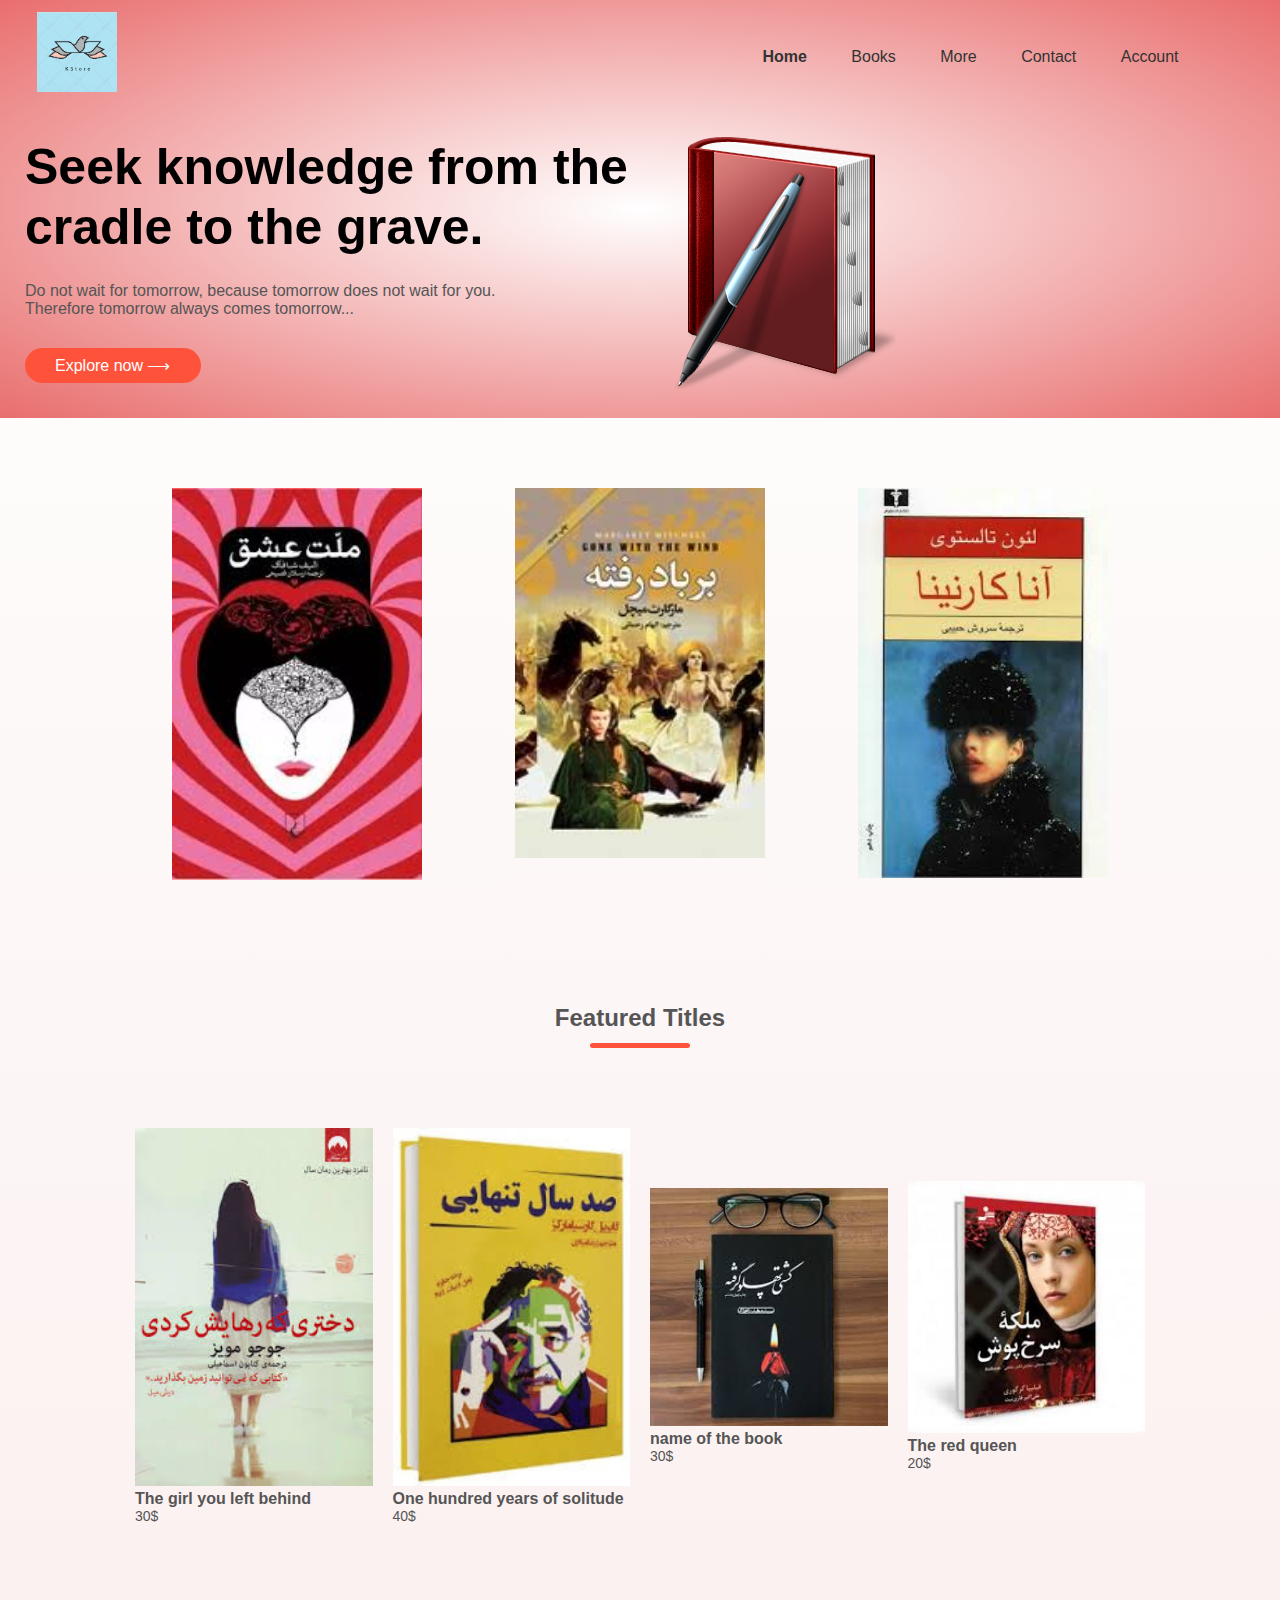
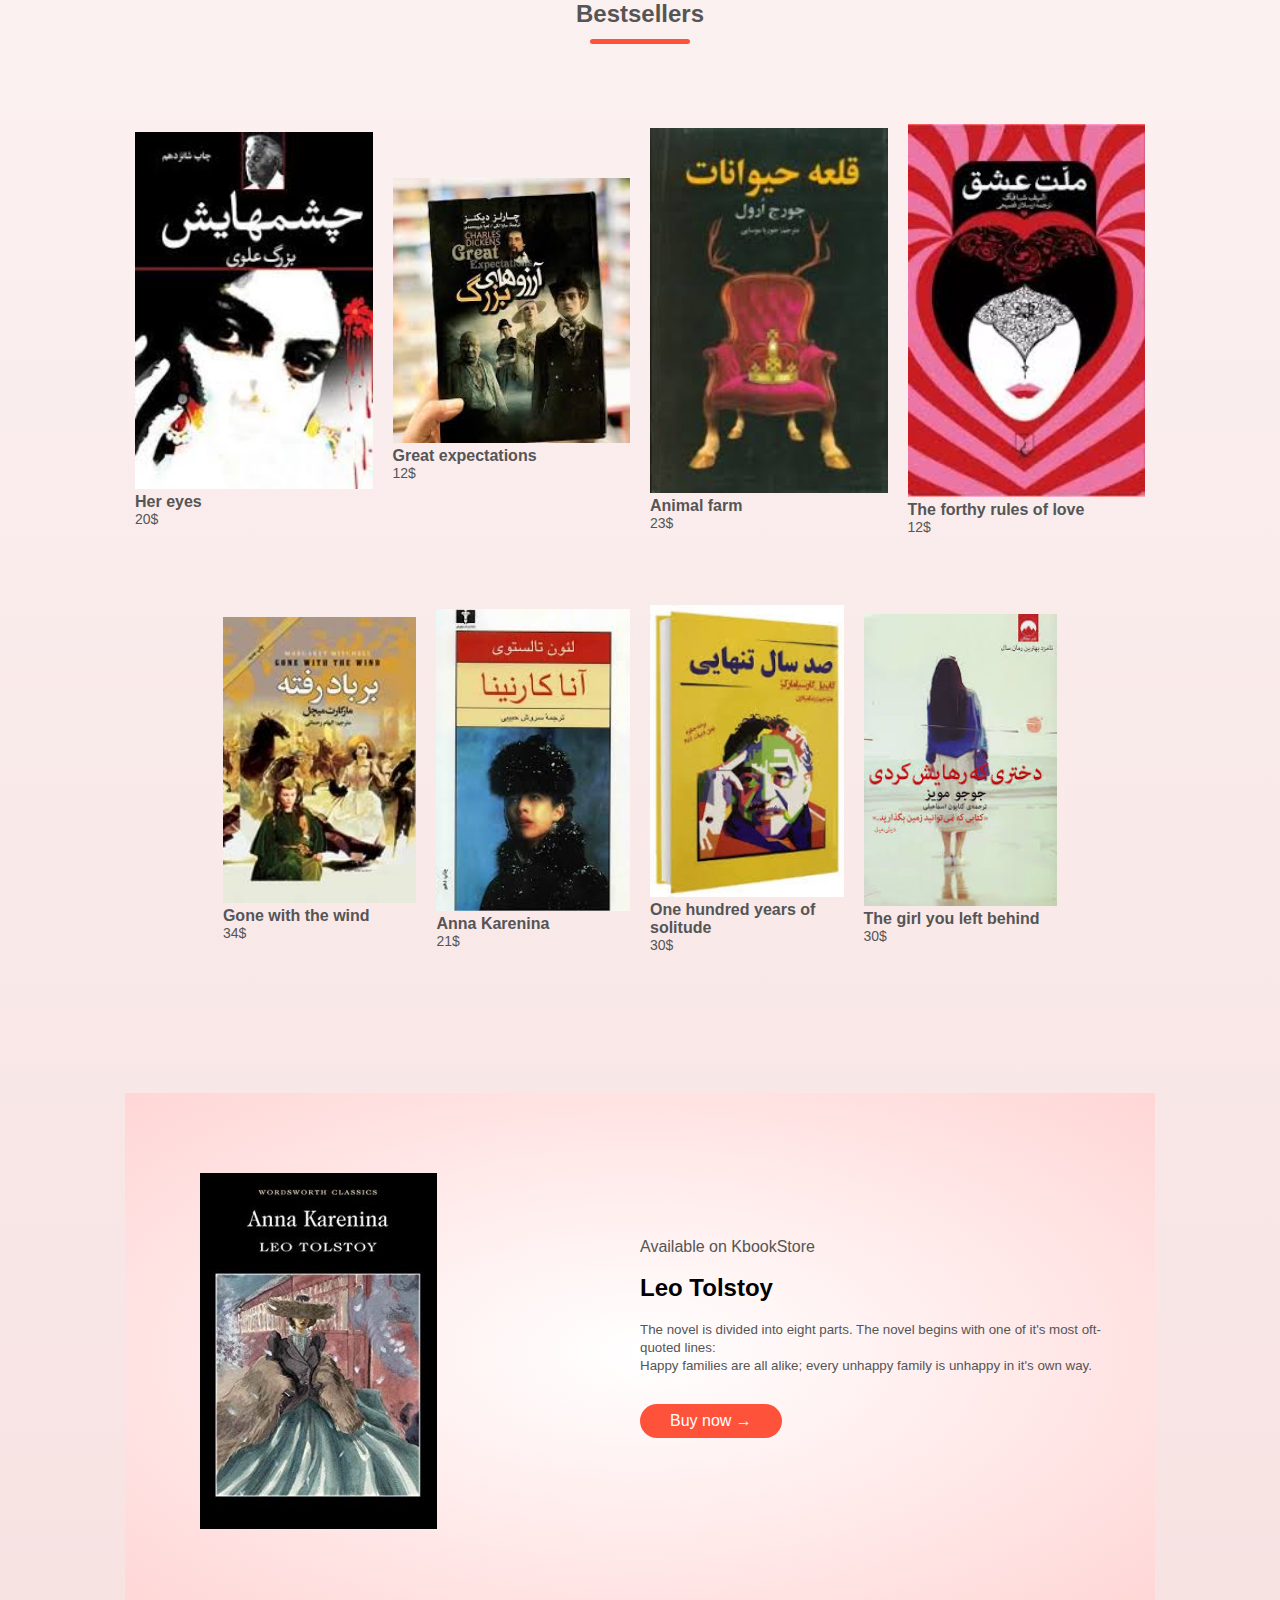
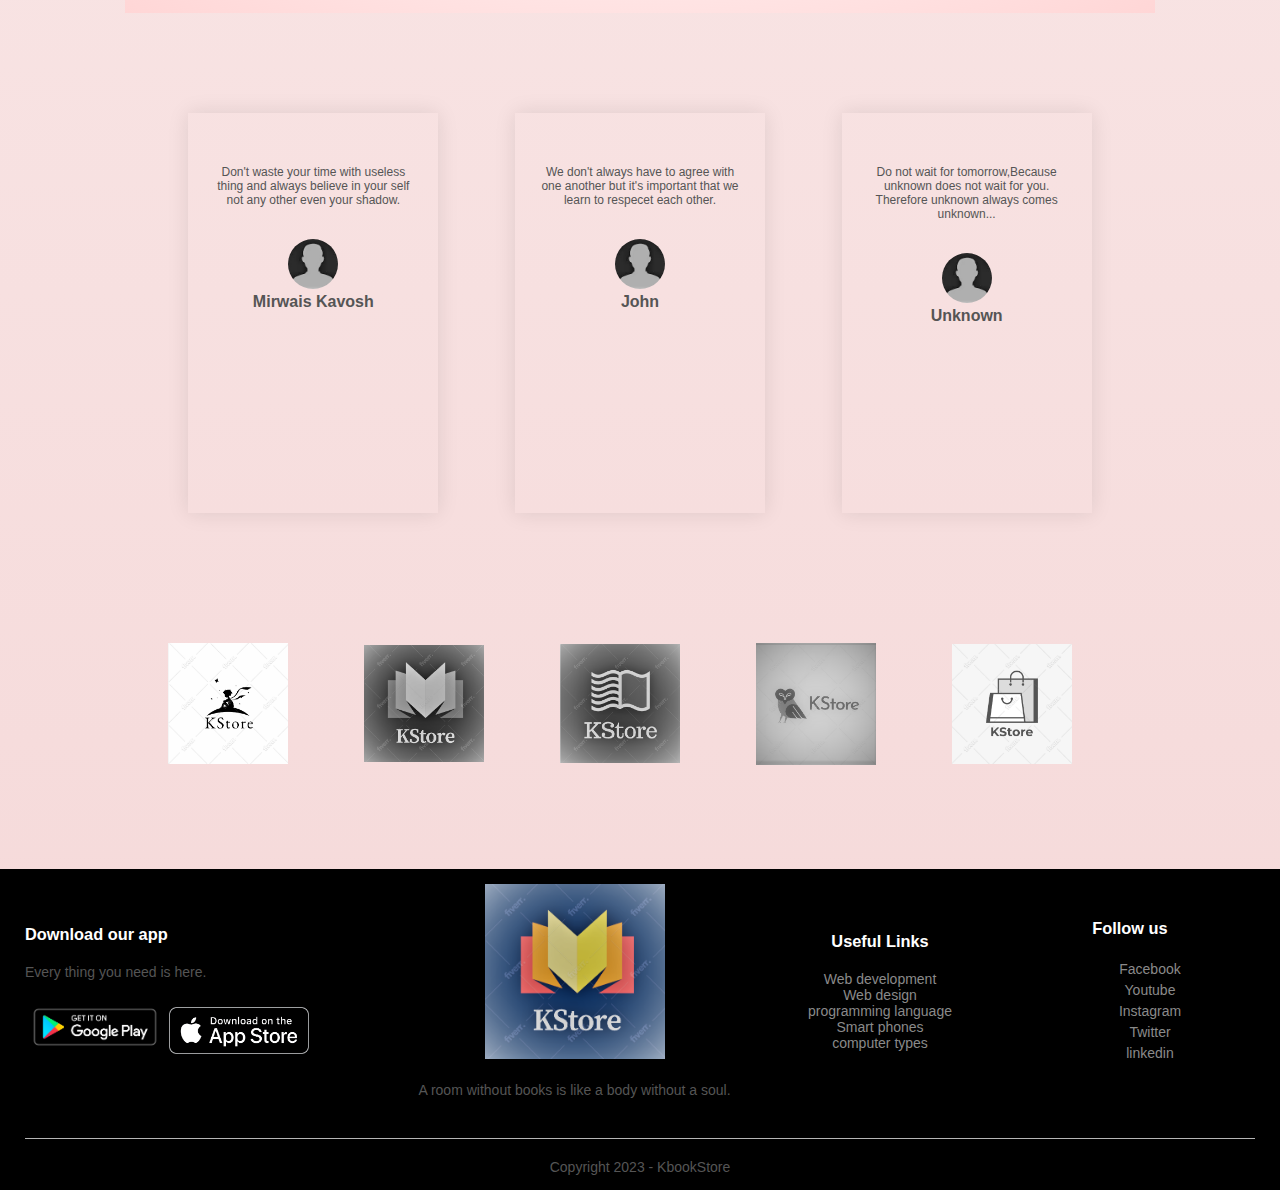
<file: index.html>
<!DOCTYPE html>
<html lang="en">
<head>
    <meta charset="utf-8">
    <meta name="viewport" content="width=device-width, initial-scale=1.0">
    <title>Kavosh online book store</title>
    <link rel="stylesheet"
      href="https://use.fontawesome.com/releases/v5.13.0/css/all.css"
      integrity="sha384-Bfad6CLCknfcloXFOyFnlgtENryhrpZCe29RTifKEixXQZ38WheV+i/6YWSzkz3V"
      crossorigin="anonymous"/>

    <link rel="stylesheet" href="style.css">  
</head>
<body>
    <!--Header section-->
    <div class="header">
        <div class="container">
            <div class="navbar">
                <div class="logo">
                    <a href="index.html">
                        <img src="images/logo.png" width="80px">
                    </a>
                </div>
                <!--navbar section-->
                <nav>
                    <ul id="MenuItems">
                        <li style="font-weight: bold;"><a href="#">Home</a></li>
                        <li><a href="books.html">Books</a></li>
                        <li><a href="book-detail.html">More</a></li>
                        <li><a href="#contact">Contact</a></li>
                        <li><a href="account.html">Account</a></li>
                        <li>
                            <a href="shopping.html">
                            <i class="fas fa-shopping-cart" style="font-size: 20px;"></i></a>
                        </li>
                    </ul>
                </nav>
            </div>
            <div class="row">
                <div class="col-2">
                    <h1>
                        Seek knowledge from the cradle to the grave.
                    </h1>
                    <p> Do not wait for tomorrow, because tomorrow does not wait for you. <br>
                        Therefore tomorrow always comes tomorrow...
                    </p>
                    <a href="books.html" class="btn">Explore now &#x27F6;</a>
                </div>
                <div class="col-2">
                    <img src="images/Start Menu 479.ico" alt="">
                </div>
            </div>
        </div>
    </div>
 <!--========================= offers section ==========================-->
    <div class="offers">
        <div class="small-container">
            <div class="row">
                <div class="col-3">
                    <img src="images/img1.jpeg" alt="" />
                </div>
                <div class="col-3">
                    <img src="images/img2.jpeg" alt="" />
                </div>
                <div class="col-3">
                    <img src="images/img3.jpeg" alt="" />
                </div>
            </div>
        </div>
    </div>
    <!-- featured books-->
    <div class="small-container">
        <h2 class="title">Featured Titles</h2>
        <div class="row">
            <div class="col-4">
                <img src="images/img5.jpeg" alt="" />
                <h4>The girl you left behind</h4>
                <div class="rating">
                    <i class="fa fa-star"></i>
                    <i class="fa fa-star"></i>
                    <i class="fa fa-star"></i>
                    <i class="fa fa-star"></i>
                    <i class="fa fa-star"></i>
                </div>
                <p>30$</p>
            </div>
            <div class="col-4">
                <a href="book-detail.html">
                    <img src="images/img4.jpeg" alt="" />
                </a>
                <a href="book-detail.html">
                <h4>One hundred years of solitude</h4></a>
                <div class="rating">
                    <i class="fa fa-star"></i>
                    <i class="fa fa-star"></i>
                    <i class="fa fa-star"></i>
                    <i class="fa fa-star"></i>
                    <i class="fa fa-star-o"></i>
                </div>
                <p>40$</p>
            </div>
            <div class="col-4">
                <img src="images/img6.jpeg" alt="" />
                <h4>name of the book</h4>
                <div class="rating">
                    <i class="fa fa-star"></i>
                    <i class="fa fa-star"></i>
                    <i class="fa fa-star"></i>
                    <i class="fa fa-star"></i>
                    <i class="fa fa-star-half-o"></i>
                </div>
                <p> 30$</p>
            </div>
            <div class="col-4">
                <img src="images/img7.jpeg" alt="book 7">
                <h4>The red queen</h4>
                <div class="rating">
                    <i class="fa fa-star"></i>
                    <i class="fa fa-star"></i>
                    <i class="fa fa-star"></i>
                    <i class="fa fa-star-half-o"></i>
                </div>
                <p>20$</p>
            </div>
        </div>
        <h2 class="title">Bestsellers</h2>
        <div class="row">
            <div class="col-4">
                <img src="images/img8.jpeg" alt="" />
                <h4>Her eyes</h4>
                <div class="rating">
                    <i class="fa fa-star"></i>
                    <i class="fa fa-star"></i>
                    <i class="fa fa-star"></i>
                    <i class="fa fa-star"></i>
                    <i class="fa fa-star-o"></i>
                </div>
                <p> 20$</p>
            </div>
            <div class="col-4">
                <img src="images/img9.jpeg" alt="" />
                <h4>Great expectations</h4>
                <div class="rating">
                    <i class="fa fa-star"></i>
                    <i class="fa fa-star"></i>
                    <i class="fa fa-star"></i>
                    <i class="fa fa-star-half-o"></i>
                    <i class="fa fa-star-o"></i>
                </div>
                <p> 12$</p>
            </div>
            <div class="col-4">
                <img src="images/img10.jpeg" alt="" />
                <h4>Animal farm</h4>
                <div class="rating">
                    <i class="fa fa-star"></i>
                    <i class="fa fa-star"></i>
                    <i class="fa fa-star"></i>
                    <i class="fa fa-star-half-o"></i>
                    <i class="fa fa-star-o"></i>
                </div>
                <p>23$</p>
            </div>
            <div class="col-4">
                <img src="images/img1.jpeg" alt="book 9">
                <h4>The forthy rules of love</h4>
                <div class="rating">
                    <i class="fa fa-star"></i>
                    <i class="fa fa-star"></i>
                    <i class="fa fa-star"></i>
                    <i class="fa fa-star"></i>
                    <i class="fa fa-star"></i>
                </div>
                <p>12$</p>
            </div>
            <div class="row">
                <div class="col-4">
                    <img src="images/img2.jpeg" alt="" />
                    <h4>Gone with the wind</h4>
                    <div class="rating">
                        <i class="fa fa-star"></i>
                        <i class="fa fa-star"></i>
                        <i class="fa fa-star"></i>
                        <i class="fa fa-star-half-o"></i>
                        <i class="fa fa-star-o"></i>
                    </div>
                    <p>34$</p>
                </div>
                <div class="col-4">
                    <img src="images/img3.jpeg" alt="" />
                    <h4>Anna Karenina</h4>
                    <div class="rating">
                        <i class="fa fa-star"></i>
                        <i class="fa fa-star"></i>
                        <i class="fa fa-star"></i>
                        <i class="fa fa-star-half-o"></i>
                        <i class="fa fa-star-o"></i>
                    </div>
                    <p>21$</p>
                </div>
                <div class="col-4">
                    <img src="images/img4.jpeg" alt="" />
                    <h4>One hundred years of solitude</h4>
                    <div class="rating">
                        <i class="fa fa-star"></i>
                        <i class="fa fa-star"></i>
                        <i class="fa fa-star"></i>
                        <i class="fa fa-star-half-o"></i>
                        <i class="fa fa-star-o"></i>
                    </div>
                    <p>30$</p>
                </div>
                <div class="col-4">
                    <img src="images/img5.jpeg" alt="" />
                    <h4>The girl you left behind</h4>
                    <div class="rating">
                        <i class="fa fa-star"></i>
                        <i class="fa fa-star"></i>
                        <i class="fa fa-star"></i>
                        <i class="fa fa-star-half-o"></i>
                        <i class="fa fa-star-o"></i>
                    </div>
                    <p>30$</p>
                </div>
            </div>
        </div>
        <!-- offer  -->
        <div class="offer">
            <div class="small-container">
                <div class="row">
                    <div class="col-2">
                        <img src="images/Book 4.jpg" class="offer-img">
                    </div>
                    <div class="col-2">
                        <p>Available on KbookStore</p> <br>
                        <h2>Leo Tolstoy</h2> <br>
                        <small>
                            The novel is divided into eight parts.
                            The novel begins with one of it's most oft-quoted lines: <br>
                            Happy families are all alike;
                            every unhappy family is unhappy in it's own way.
                        </small>
                        <a href="#" class="btn">Buy now &#8594;</a>
                    </div>
                </div>
            </div>
        </div>
        <!--testimonial -->
        <div class="testimonial">
            <div class="small-container">
                <div class="row">
                    <div class="col-3">
                        <i class="fa fa-quote-left"></i>
                        <p>Don't waste your time with useless thing and always believe in your self not 
                            any other even your shadow.</p>
                        <div class="rating">
                            <i class="fa fa-star"></i>
                            <i class="fa fa-star"></i>
                            <i class="fa fa-star"></i>
                            <i class="fa fa-star"></i>
                            <i class="fa fa-star-o"></i>
                        </div>
                        <img src="images/unknown.jpeg" alt="">
                        <h3>Mirwais Kavosh</h3>
                    </div>
                    <div class="col-3">
                        <i class="fa fa-quote-left"></i>
                        <p>
                            We don't always have to agree with one another 
                            but it's important that we learn to respecet each other.
                        </p>
                        <div class="rating">
                            <i class="fa fa-star"></i>
                            <i class="fa fa-star"></i>
                            <i class="fa fa-star"></i>
                            <i class="fa fa-star"></i>
                            <i class="fa fa-star-o"></i>
                        </div>
                        <img src="images/unknown.jpeg" alt="">
                        <h3>John</h3>
                    </div>
                    <div class="col-3">
                        <i class="fa fa-quote-left"></i>
                        <p>Do not wait for tomorrow,Because unknown does not wait for you.
                            Therefore unknown always comes unknown...
                        </p>
                        <div class="rating">
                            <i class="fa fa-star"></i>
                            <i class="fa fa-star"></i>
                            <i class="fa fa-star"></i>
                            <i class="fa fa-star"></i>
                            <i class="fa fa-star-o"></i>
                        </div>
                        <img src="images/unknown.jpeg" alt="unknown">
                        <h3>Unknown</h3>
                    </div>
                </div>
            </div>
        </div>
        <!--        Publishers      -->
        <div class="publishers">
            <div class="small-container">
                <div class="row">
                    <div class="col-5">
                        <img src="images/publisher1.png" alt="" />
                    </div>
                    <div class="col-5">
                        <img src="images/publisher2.png" alt="" />
                    </div>
                    <div class="col-5">
                        <img src="images/publisher3.png" alt="" />
                    </div>
                    <div class="col-5">
                        <img src="images/publisher4.png" alt="" />
                    </div>
                    <div class="col-5">
                        <img src="images/publisher5.png" alt="" />
                    </div>
                </div>
            </div>
        </div>
    </div>
    <!--            footer          -->
    <div class="footer" id="contact">
        <div class="container">
            <div class="row">
                <div class="footer-col-1">
                    <h3>Download our app</h3>
                    <p>Every thing you need is here.</p>
                    <div class="app-logo">
                        <img src="images/Playstore.png" alt="Playstore-image" />
                        <img src="images/Applestore.png" alt="Applestore-image" />
                    </div>
                </div>
                <div class="footer-col-2">
                    <img src="images/publisher2.png" alt="" />
                    <p>A room without books is like a body without a soul.</p>
                </div>
                <div class="footer-col-3">
                    <h3>Useful Links</h3>
                    <ul>
                        <li>Web development</li>
                        <li>Web design</li>
                        <li>programming language</li>
                        <li>Smart phones</li>
                        <li>computer types</li>
                    </ul>
                </div>
                <div class="footer-col-4">
                    <h3>Follow us</h3>
                    <ul>
                        <li><i class="fab fa-facebook"></i>Facebook</li>
                        <li><i class="fab fa-youtube"></i>Youtube</li>
                        <li><i class="fab fa-instagram"></i>Instagram</li>
                        <li><i class="fab fa-twitter"></i>Twitter</li>
                        <li><i class="fab fa-linkedin"></i>linkedin</li>
                    </ul>
                </div>
            </div>
            <hr>
            <p class="copyright">Copyright 2023 - KbookStore</p>
        </div>
    </div>
</body>
</html>
</file>
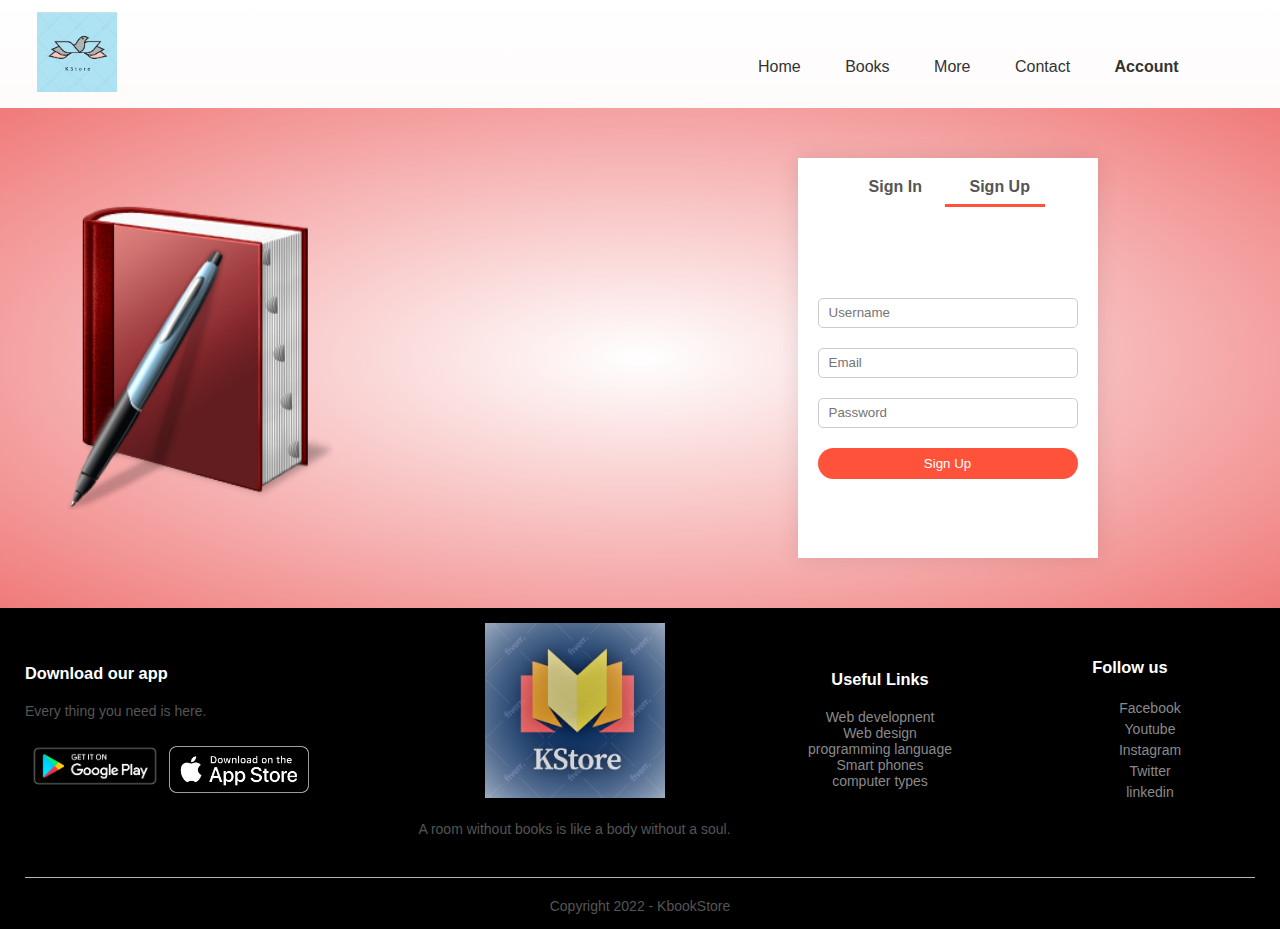
<file: account.html>
<!DOCTYPE html> 
 <html lang="en"> 
<head> 
  <meta charset="UTF-8" /> 
  <meta name="viewport" content="width=device-width, initial-scale=1.0" /> 
  <title>Account | Kavosh online book store</title>
  <link rel="stylesheet" href="style.css" /> 
  <link rel="stylesheet"
      href="https://use.fontawesome.com/releases/v5.13.0/css/all.css"
      integrity="sha384-Bfad6CLCknfcloXFOyFnlgtENryhrpZCe29RTifKEixXQZ38WheV+i/6YWSzkz3V"
      crossorigin="anonymous"/>

</head> 
<body> 
<!------------------ Header ------------------> 
  <div class="container"> 
    <div class="navbar"> 
      <div class="logo"> 
        <a href="index.html"> 
          <img src="images/logo.png" alt="" width="80px" /> 
        </a> 
      </div> 
      <!----------  Nav Bar ------------------> 
      <nav> 
        <ul id="MenuItems"> 
          <li><a href="index.html">Home</a></li> 
          <li><a href="books.html">Books</a></li> 
          <li><a href="book-detail.html">More</a></li> 
          <li><a href="#contact">Contact</a></li> 
          <li style="font-weight: bold;"><a href="#">Account</a></li> 
          <li>
            <a href="shopping.html">
            <i class="fas fa-shopping-cart" style="font-size: 20px;"></i></a>
        </li>
        </ul> 
      </nav>       
    </div> 
  </div> 
  
<!-- ---------- account page------------- --> 
  <div class="account-page"> 
    <div class="container"> 
      <div class="row"> 
        <div class="col-2"> 
          <img src="images/Start Menu 479.ico" alt="" width="50%" /> 
        </div> 
        <div class="col-2"> 
          <div class="form-container"> 
            <div class="form-btn"> 
              <span onclick="signIn()"> Sign In </span> 
              <span onclick="signUp()"> Sign Up </span> 
              <hr id="indicator" /> 
              <form id="signInForm" name="myform"> 
                <input type="text" placeholder="Username" name="uname" required /> 
                <span id="uname"></span> 
                <input type="password" placeholder="Password" min="8" required /> 
                <button type="submit" class="btn">Sign In</button> 
                <a href="">Forgot password</a> 
              </form> 
              <form id="signUpForm"> 
                <input type="text" placeholder="Username" required/> 
                <input type="email" placeholder="Email" required/> 
                <input type="password" placeholder="Password" required/> 
                <button type="submit" class="btn">Sign Up</button> 
              </form> 
            </div> 
          </div> 
        </div> 
      </div> 
    </div> 
  </div> 
<!-- ---------------------footer------------------- --> 
  <div class="footer" id="contact">
    <div class="container">
        <div class="row">
            <div class="footer-col-1">
                <h3>Download our app</h3>
                <p>Every thing you need is here.</p>
                <div class="app-logo">
                    <img src="images/Playstore.png" alt="Playstore-image" />
                    <img src="images/Applestore.png" alt="Applestore-image" />
                </div>
            </div>
            <div class="footer-col-2">
                <img src="images/publisher2.png" alt="" />
                <p>A room without books is like a body without a soul.</p>
            </div>
            <div class="footer-col-3">
                <h3>Useful Links</h3>
                <ul>
                    <li>Web developnent</li>
                    <li>Web design</li>
                    <li>programming language</li>
                    <li>Smart phones</li>
                    <li>computer types</li>
                </ul>
            </div>
            <div class="footer-col-4">
                <h3>Follow us</h3>
                <ul>
                    <li><i class="fab fa-facebook"></i>Facebook</li>
                    <li><i class="fab fa-youtube"></i>Youtube</li>
                    <li><i class="fab fa-instagram"></i>Instagram</li>
                    <li><i class="fab fa-twitter"></i>Twitter</li>
                    <li><i class="fab fa-linkedin"></i>linkedin</li>
                </ul>
            </div>
        </div>
        <hr>
        <p class="copyright">Copyright 2022 - KbookStore</p>
    </div>
  </div> 
  <script src="toggle.js"></script>
</body> 
</html>
</file>
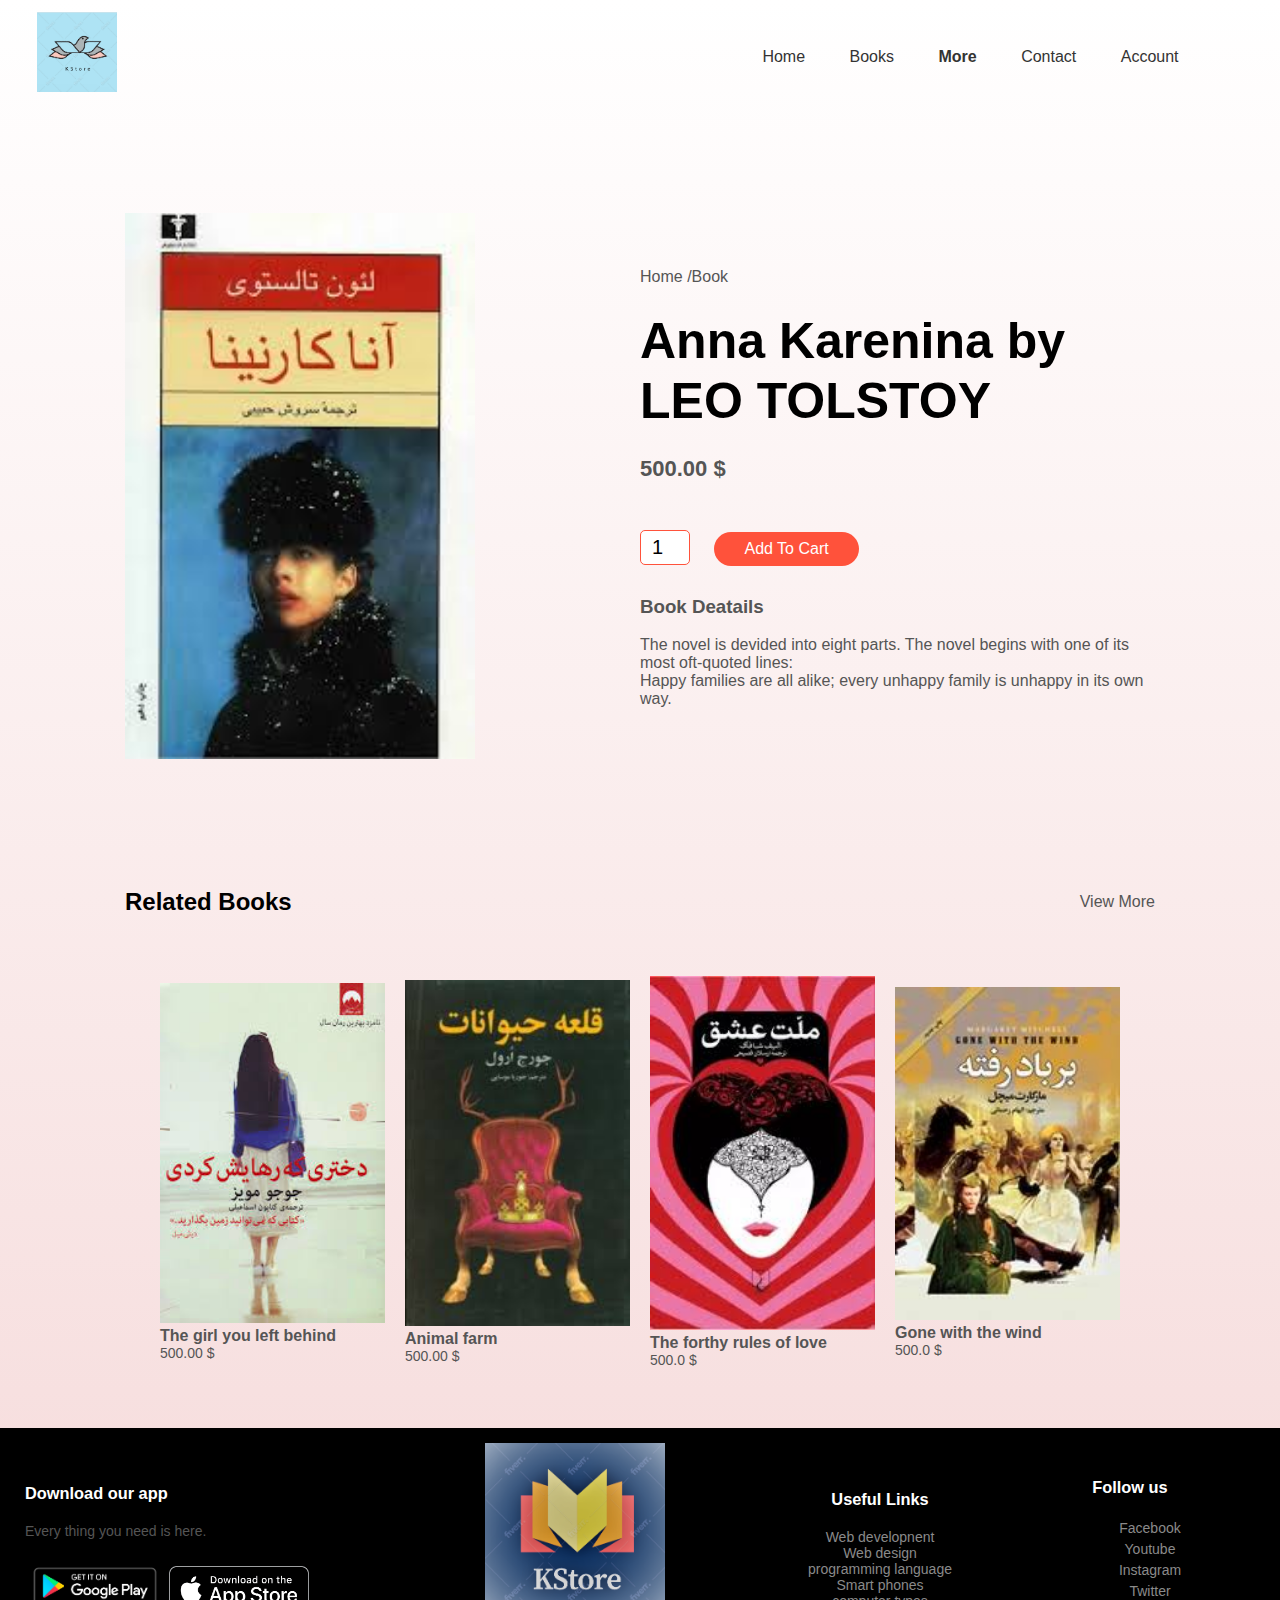
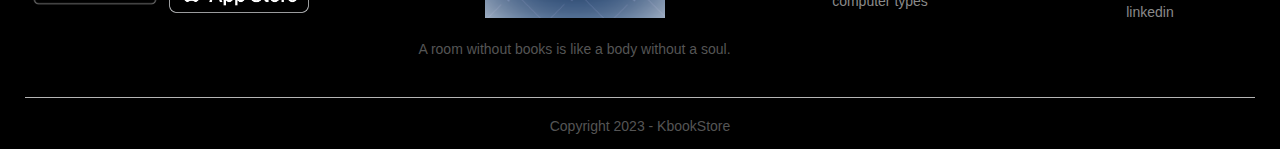
<file: book-detail.html>
<!DOCTYPE html> 
 <html lang="en"> 
  <head> 
    <meta charset="UTF-8" /> 
    <meta name="viewport" content="width=device-width, initial-scale=1.0" /> 
    <title>Book-detailpage |Kavosh online book store</title>
    <link rel="stylesheet" href="style.css" /> 
    <link rel="stylesheet"
      href="https://use.fontawesome.com/releases/v5.13.0/css/all.css"
      integrity="sha384-Bfad6CLCknfcloXFOyFnlgtENryhrpZCe29RTifKEixXQZ38WheV+i/6YWSzkz3V"
      crossorigin="anonymous"/>
  </head> 

  <body> 
    <!------------------ Header ------------------> 
    <div class="container"> 
      <div class="navbar"> 
        <div class="logo"> 
          <a href="index.html"> 
            <img src="images/logo.png" alt="KbookStore-Logo" width="80px" /> 
          </a> 
        </div> 
        <!----------  Nav Bar ------------------> 
        <nav> 
          <ul id="MenuItems"> 
            <li><a href="index.html">Home</a></li> 
            <li><a href="books.html">Books</a></li> 
            <li style="font-weight: bold;"><a href="#">More</a></li> 
            <li><a href="#contact">Contact</a></li> 
            <li><a href="account.html">Account</a></li>
            <li>
              <a href="shopping.html">
              <i class="fas fa-shopping-cart" style="font-size: 20px;"></i></a>
            </li> 
          </ul> 
        </nav>  
      </div> 
    </div> 
    <!-- ----------single product details------------- --> 
    <div class="small-container single-product"> 
      <div class="row"> 
        <div class="col-2"> 
          <img src="images/img3.jpeg" alt="Book4" width="68%" /> 
        </div> 
        <div class="col-2">
          <p>Home /Book</p> 
          <h1>Anna Karenina by LEO TOLSTOY</h1> 
          <h4>500.00 $</h4> 
          <input type="number" value="1"  /> 
          <a href="" class="btn">Add To Cart</a> 
          <h3>Book Deatails <i class="fa fa-indent"></i></h3> 
          <br /> 
          <p>The novel is devided into eight parts.
            The novel begins with one of its most oft-quoted lines: <br>
            Happy families are all alike;
            every unhappy family is unhappy in its own way.
          </p> 
        </div> 
      </div> 
    </div> 
  
    <!-- -------------title----------------- --> 
    <div class="small-container"> 
      <div class="row row-2"> 
        <h2>Related Books</h2> 
        <p>View More</p> 
      </div> 
    </div> 
    <!-- --------------Related books-------------- --> 
    <div class="small-container">
      <div class="small-container">
        <div class="row">
            <div class="col-4">
              <img src="images/img5.jpeg" alt="" />
              <h4>The girl you left behind</h4>
              <div class="rating">
                <i class="fa fa-star"></i>
                <i class="fa fa-star"></i>
                <i class="fa fa-star"></i>
                <i class="fa fa-star"></i>
                <i class="fa fa-star"></i>
              </div>
              <p>500.00 $</p>
            </div>
            <div class="col-4">
              <img src="images/img10.jpeg" alt="" />
              <h4>Animal farm</h4>
              <div class="rating">
                <i class="fa fa-star"></i>
                <i class="fa fa-star"></i>
                <i class="fa fa-star"></i>
                <i class="fa fa-star-half-o"></i>
                <i class="fa fa-star-o"></i>
              </div>
              <p>500.00 $</p>
            </div>
            <div class="col-4">
              <img src="images/img1.jpeg" alt="book 9">
              <h4>The forthy rules of love</h4>
              <div class="rating">
                <i class="fa fa-star"></i>
                <i class="fa fa-star"></i>
                <i class="fa fa-star"></i>
                <i class="fa fa-star"></i>
                <i class="fa fa-star"></i>
              </div>
              <p>500.0 $</p>
            </div>
            <div class="col-4">
              <img src="images/img2.jpeg" alt="" />
              <h4>Gone with the wind</h4>
              <div class="rating">
                <i class="fa fa-star"></i>
                <i class="fa fa-star"></i>
                <i class="fa fa-star"></i>
                <i class="fa fa-star-half-o"></i>
                <i class="fa fa-star-o"></i>
              </div>
              <p>500.0 $</p>
            </div>
        </div>
      </div>
    </div>
    <!--            footer          -->
    <div class="footer" id="contact">
      <div class="container">
          <div class="row">
              <div class="footer-col-1">
                  <h3>Download our app</h3>
                  <p>Every thing you need is here.</p>
                  <div class="app-logo">
                      <img src="images/Playstore.png" alt="Playstore-image" />
                      <img src="images/Applestore.png" alt="Applestore-image" />
                  </div>
              </div>
              <div class="footer-col-2">
                  <img src="images/publisher2.png" alt="" />
                  <p>A room without books is like a body without a soul.</p>
              </div>
              <div class="footer-col-3">
                  <h3>Useful Links</h3>
                  <ul>
                      <li>Web developnent</li>
                      <li>Web design</li>
                      <li>programming language</li>
                      <li>Smart phones</li>
                      <li>computer types</li>
                  </ul>
              </div>
              <div class="footer-col-4">
                  <h3>Follow us</h3>
                  <ul>
                      <li><i class="fab fa-facebook"></i>Facebook</li>
                      <li><i class="fab fa-youtube"></i>Youtube</li>
                      <li><i class="fab fa-instagram"></i>Instagram</li>
                      <li><i class="fab fa-twitter"></i>Twitter</li>
                      <li><i class="fab fa-linkedin"></i>linkedin</li>
                  </ul>
              </div>
          </div>
          <hr>
          <p class="copyright">Copyright 2023 - KbookStore</p>
      </div>
    </div>
  </body> 
</html>
</file>
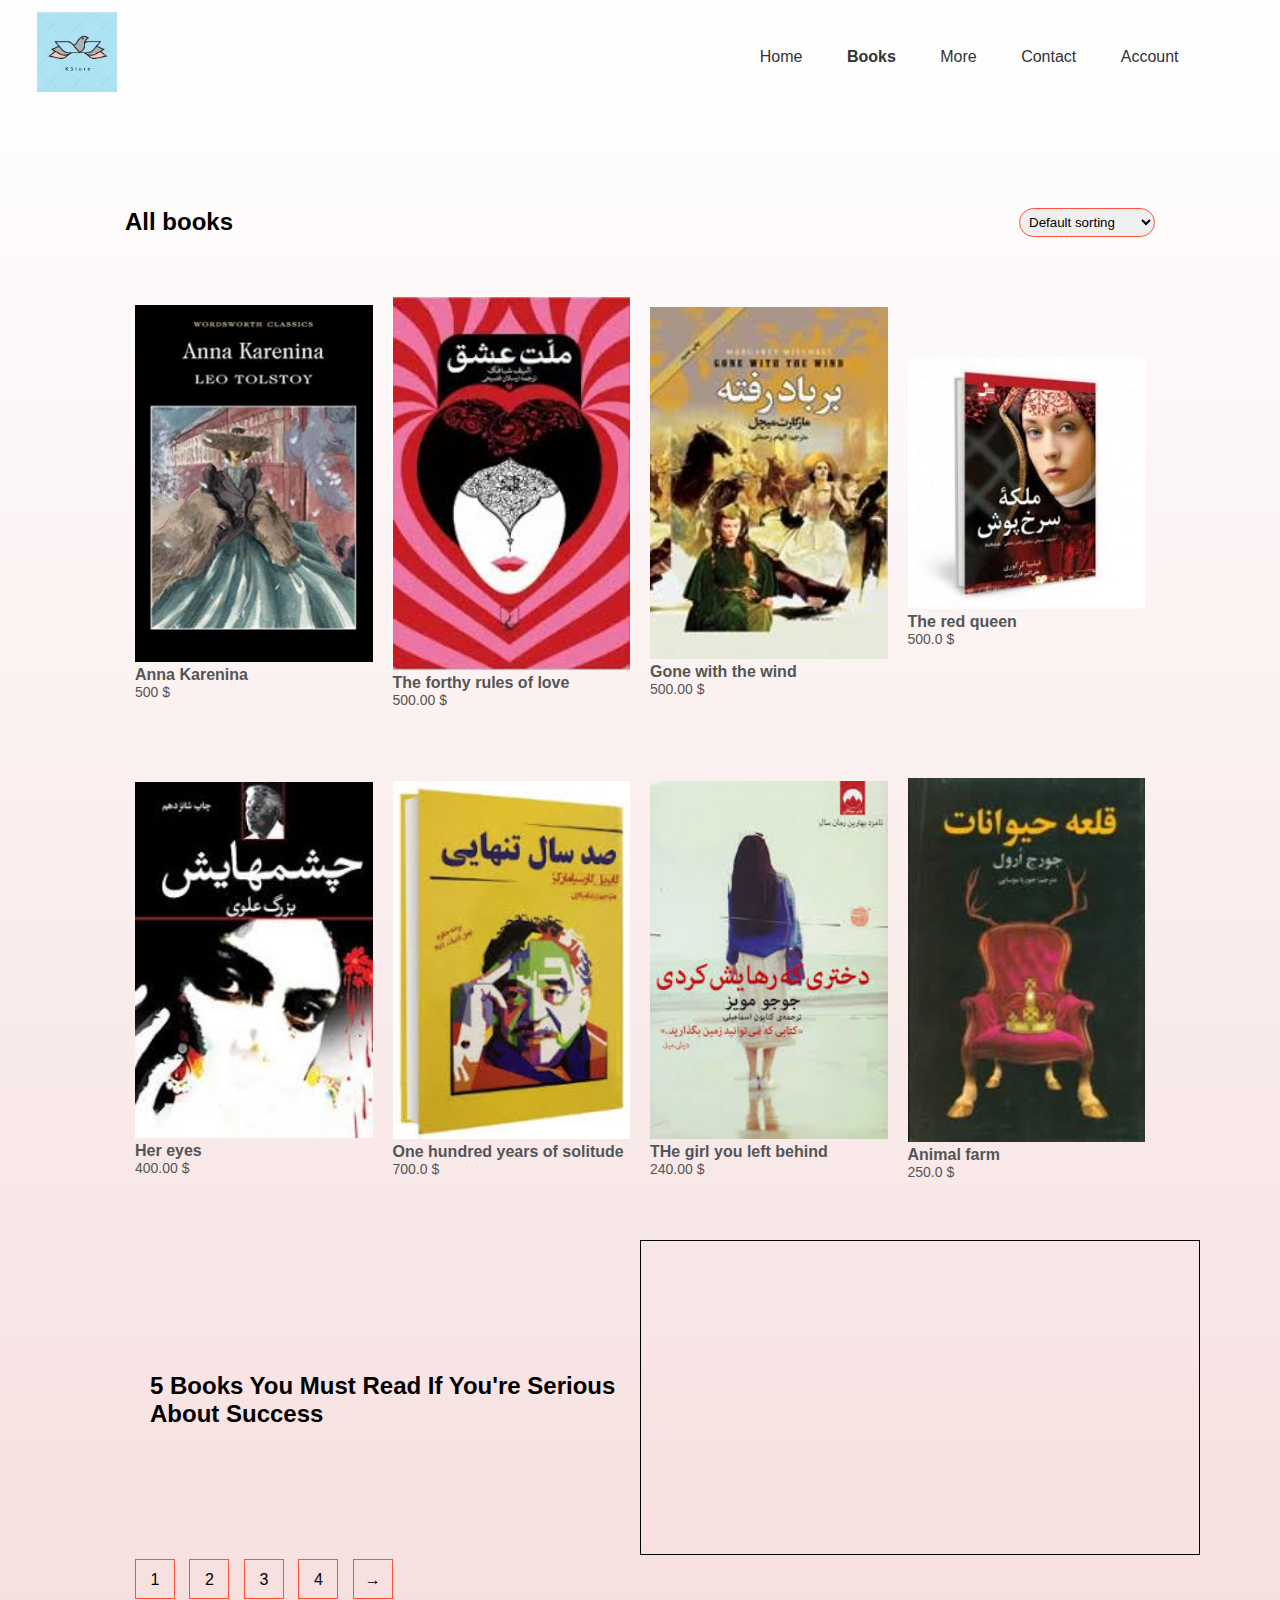
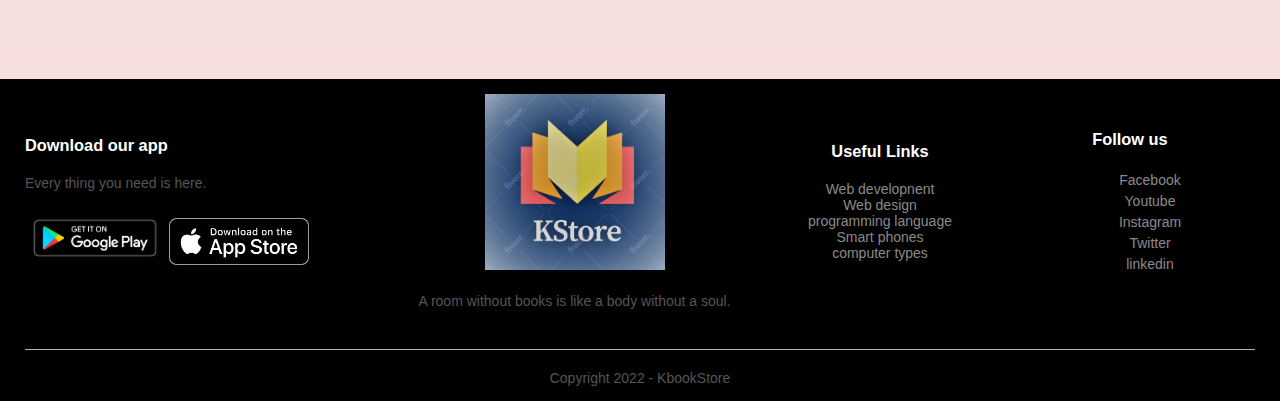
<file: books.html>
<!DOCTYPE html> 
<html lang="en"> 
<head> 
  <meta charset="UTF-8" /> 
  <meta name="viewport" content="width=device-width, initial-scale=1.0" /> 
  <title>All Books | Kavosh online book store</title> 
  <link rel="stylesheet" href="style.css" />  
  <link rel="stylesheet"
      href="https://use.fontawesome.com/releases/v5.13.0/css/all.css"
      integrity="sha384-Bfad6CLCknfcloXFOyFnlgtENryhrpZCe29RTifKEixXQZ38WheV+i/6YWSzkz3V"
      crossorigin="anonymous"
/>

</head> 
<body> 
  <!------------------ Header ------------------> 
  <div class="container"> 
    <div class="navbar"> 
      <div class="logo"> 
        <a href="index.html"> 
          <img src="images/logo.png" alt="" width="80px"/> 
        </a> 
      </div> 
         <!----------  Nav Bar ------------------> 
      <nav> 
        <ul id="MenuItems"> 
          <li><a href="index.html">Home</a></li> 
          <li style="font-weight: bold;"><a href="#">Books</a></li> 
          <li><a href="book-detail.html">More</a></li> 
          <li><a href="#contact">Contact</a></li> 
          <li><a href="account.html">Account</a></li> 
          <li>
            <a href="shopping.html">
            <i class="fas fa-shopping-cart" style="font-size: 20px;"></i></a>
        </li>
        </ul> 
      </nav> 
    </div> 
  </div> 
  <div class="small-container"> 
    <div class="row row-2"> 
      <h2>All books</h2> 
      <select> 
        <option>Default sorting</option> 
        <option>Sort by price</option> 
        <option>Sort by popularity</option> 
        <option>Sort by rating</option> 
        <option>Sort by sale</option> 
      </select> 
    </div> 
    <div class="row"> 
      <div class="col-4"> 
        <a href="book-detail.html"> 
          <img src="images/Book 4.jpg" alt="" /><h4>Anna Karenina</h4> </a> 
          <div class="rating"> 
            <i class="fa fa-star"></i> 
            <i class="fa fa-star"></i> 
            <i class="fa fa-star"></i> 
            <i class="fa fa-star"></i> 
            <i class="fa fa-star-o"></i> 
          </div> 
          <p>500 $</p> 
      </div>
      <div class="col-4"> 
        <a href="book-detail.html"> 
          <img src="images/img1.jpeg" alt="" /><h4>The forthy rules of love</h4> </a> 
          <div class="rating"> 
            <i class="fa fa-star"></i> 
            <i class="fa fa-star"></i> 
            <i class="fa fa-star"></i> 
            <i class="fa fa-star"></i> 
            <i class="fa fa-star-o"></i> 
          </div> 
          <p>500.00 $</p> 
      </div>
      <div class="col-4"> 
        <a href="book-detail.html"> 
          <img src="images/img2.jpeg" alt="" /><h4>Gone with the wind</h4> </a> 
          <div class="rating"> 
            <i class="fa fa-star"></i> 
            <i class="fa fa-star"></i> 
            <i class="fa fa-star"></i> 
            <i class="fa fa-star"></i> 
            <i class="fa fa-star-o"></i> 
          </div> 
          <p>500.00 $</p> 
      </div>
      <div class="col-4"> 
        <a href="book-detail.html"> 
          <img src="images/img7.jpeg" alt="" /><h4>The red queen</h4> </a> 
          <div class="rating"> 
            <i class="fa fa-star"></i> 
            <i class="fa fa-star"></i> 
            <i class="fa fa-star"></i> 
            <i class="fa fa-star"></i> 
            <i class="fa fa-star-o"></i> 
          </div> 
          <p>500.0 $</p> 
      </div>
      <div class="col-4"> 
        <a href="book-detail.html"> 
          <img src="images/img8.jpeg" alt="" /><h4>Her eyes</h4> </a> 
          <div class="rating"> 
            <i class="fa fa-star"></i> 
            <i class="fa fa-star"></i> 
            <i class="fa fa-star"></i> 
            <i class="fa fa-star"></i> 
            <i class="fa fa-star-o"></i> 
          </div> 
          <p>400.00 $</p> 
      </div>
      <div class="col-4"> 
        <a href="book-detail.html"> 
          <img src="images/img4.jpeg" alt="" /><h4>One hundred years of solitude</h4> </a> 
          <div class="rating"> 
            <i class="fa fa-star"></i> 
            <i class="fa fa-star"></i> 
            <i class="fa fa-star"></i> 
            <i class="fa fa-star"></i> 
            <i class="fa fa-star-o"></i> 
          </div> 
          <p>700.0 $</p> 
      </div>
      <div class="col-4"> 
        <a href="book-detail.html"> 
          <img src="images/img5.jpeg" alt="" /><h4>THe girl you left behind</h4> </a> 
          <div class="rating"> 
            <i class="fa fa-star"></i> 
            <i class="fa fa-star"></i> 
            <i class="fa fa-star"></i> 
            <i class="fa fa-star"></i> 
            <i class="fa fa-star-o"></i> 
          </div> 
          <p>240.00 $</p> 
      </div>
      <div class="col-4"> 
        <a href="book-detail.html"> 
          <img src="images/img10.jpeg" alt="" /><h4>Animal farm</h4> </a> 
          <div class="rating"> 
            <i class="fa fa-star"></i> 
            <i class="fa fa-star"></i> 
            <i class="fa fa-star"></i> 
            <i class="fa fa-star"></i> 
            <i class="fa fa-star-o"></i> 
          </div> 
          <p>250.0 $</p> 
      </div> 
    </div> 
 	  <!-- ---------------------Youtube Video------------------- --> 
    <div class="youtube-container"> 
      <div class="youtube-row"> 
        <div class="col-2"> 
          <h2>5 Books You Must Read If You're Serious About Success</h2> 
        </div> 
        <div class="col-2"> 
          <iframe 
            id="youtubevideo" width="560" height="315" 
            src="https://www.youtube.com/embed/LqJBXtG9xxk" frameborder="0" 
            allow="accelerometer; autoplay; clipboard-write; encrypted-media; gyroscope; picture-in-picture" 
            allowfullscreen >
          </iframe> 
        </div> 
      </div> 
    </div> 
 	  <!-- pages number--> 
    <div class="page-btn"> 
      <span>1</span> 
      <span>2</span> 
      <span>3</span> 
      <span>4</span> 
      <span>&#8594;</span> 
      </div> 
    </div> 
    <!-- ---------------------footer------------------- --> 
    <div class="footer" id="contact">
      <div class="container">
          <div class="row">
              <div class="footer-col-1">
                  <h3>Download our app</h3>
                  <p>Every thing you need is here.</p>
                  <div class="app-logo">
                      <img src="images/Playstore.png" alt="Playstore-image" />
                      <img src="images/Applestore.png" alt="Applestore-image" />
                  </div>
              </div>
              <div class="footer-col-2">
                  <img src="images/publisher2.png" alt="" />
                  <p>A room without books is like a body without a soul.</p>
              </div>
              <div class="footer-col-3">
                  <h3>Useful Links</h3>
                  <ul>
                      <li>Web developnent</li>
                      <li>Web design</li>
                      <li>programming language</li>
                      <li>Smart phones</li>
                      <li>computer types</li>
                  </ul>
              </div>
              <div class="footer-col-4">
                  <h3>Follow us</h3>
                  <ul>
                      <li><i class="fab fa-facebook"></i>Facebook</li>
                      <li><i class="fab fa-youtube"></i>Youtube</li>
                      <li><i class="fab fa-instagram"></i>Instagram</li>
                      <li><i class="fab fa-twitter"></i>Twitter</li>
                      <li><i class="fab fa-linkedin"></i>linkedin</li>
                  </ul>
              </div>
          </div>
          <hr>
          <p class="copyright">Copyright 2022 - KbookStore</p>
      </div>
  </div>
</body> 
</html>
</file>
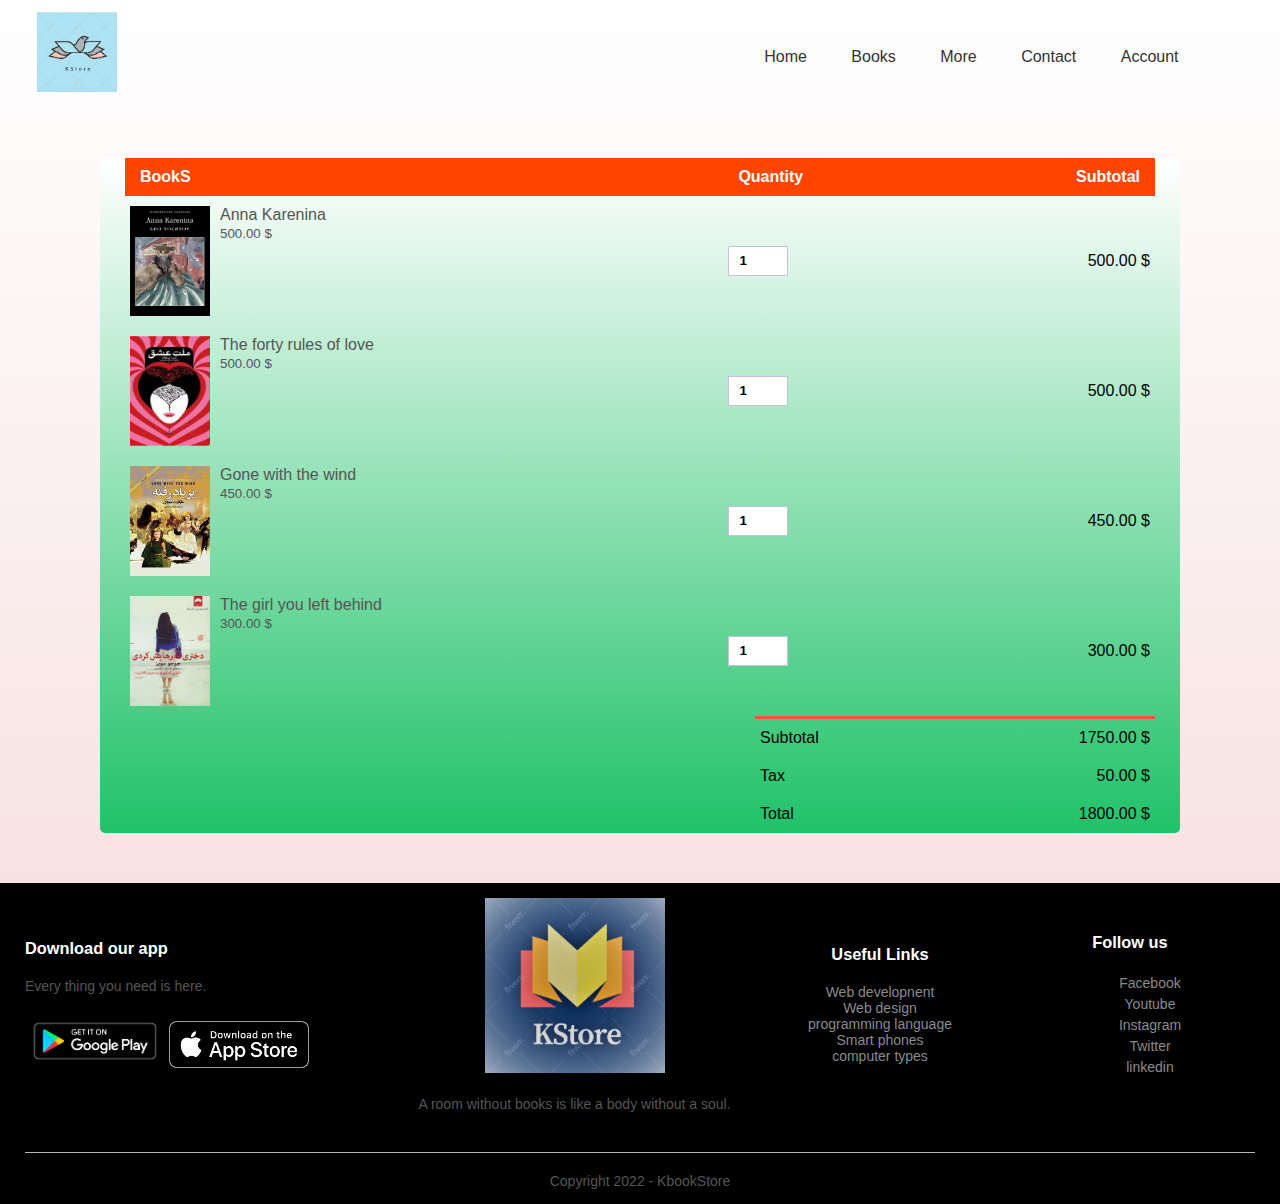
<file: shopping.html>
<!DOCTYPE html> 
<html lang="en"> 
  <head> 
    <meta charset="UTF-8" /> 
    <meta name="viewport" content="width=device-width, initial-scale=1.0" /> 
    <title>Shopping | Kavosh online book store</title>
    <link rel="stylesheet" href="style.css" /> 
    <link rel="stylesheet"
      href="https://use.fontawesome.com/releases/v5.13.0/css/all.css"
      integrity="sha384-Bfad6CLCknfcloXFOyFnlgtENryhrpZCe29RTifKEixXQZ38WheV+i/6YWSzkz3V"
      crossorigin="anonymous"
/>

  </head> 

  <body> 
  <!------------------ Header ------------------> 
    <div class="container"> 
      <div class="navbar"> 
        <div class="logo"> 
          <a href="index.html"> 
            <img src="images/logo.png" alt="KbookStore-Logo" width="80px" /> 
          </a> 
        </div> 
        <!----------  Nav Bar ------------------> 
        <nav> 
          <ul id="MenuItems"> 
            <li><a href="index.html">Home</a></li> 
            <li><a href="books.html">Books</a></li> 
            <li><a href="book-detail.html">More</a></li> 
            <li><a href="#contact">Contact</a></li> 
            <li><a href="account.html">Account</a></li>
            <li>
              <a href="shopping.html">
              <i class="fas fa-shopping-cart" style="font-size: 20px;"></i></a>
            </li>
          </ul> 
        </nav> 
      </div> 
    </div> 
    <!-- ---------- Book items details------------- --> 
    <div class="small-container cart-page"> 
      <table> 
        <tr> 
          <th>BookS</th> 
          <th>Quantity</th> 
          <th>Subtotal</th> 
        </tr> 
        <tr> 
          <td> 
            <div class="cart-info"> 
              <img src="images/Book 4.jpg" alt="" /> 
              <div> 
                <p>Anna Karenina</p> 
                <small>500.00 $</small> <br /> 
              </div> 
            </div> 
          </td> 
          <td><input type="number" value="1" /></td> 
          <td>500.00 $</td> 
        </tr> 
        <tr> 
          <td> 
            <div class="cart-info"> 
              <img src="images/img1.jpeg" alt="The forty rules of love" /> 
              <div> 
                <p>The forty rules of love</p> 
                <small>500.00 $</small> <br /> 
              </div> 
            </div> 
          </td> 
          <td><input type="number" value="1" /></td> 
          <td>500.00 $</td> 
        </tr> 
        <tr> 
          <td> 
            <div class="cart-info"> 
              <img src="images/img2.jpeg" alt="Gone with the wind" /> 
              <div> 
                <p>Gone with the wind</p> 
                <small>450.00 $</small> <br /> 
              </div> 
            </div> 
          </td> 
          <td><input type="number" value="1"/></td> 
          <td>450.00 $</td> 
        </tr>
        <tr> 
          <td> 
            <div class="cart-info"> 
              <img src="images/img5.jpeg" alt="The girl you left behind" /> 
              <div> 
                <p>The girl you left behind</p> 
                <small>300.00 $</small> <br /> 
              </div> 
            </div> 
          </td> 
          <td><input type="number" value="1" /></td> 
          <td>300.00 $</td> 
        </tr>
      </table> 
      <div class="total-price"> 
        <table> 
          <tr> 
            <td>Subtotal</td> 
            <td>1750.00 $</td> 
          </tr> 
          <tr> 
            <td>Tax</td> 
            <td>50.00 $</td> 
          </tr> 
          <tr> 
            <td>Total</td> 
            <td>1800.00 $</td> 
          </tr> 
        </table> 
      </div> 
    </div> 
    <!-- ---------------------footer------------------- --> 
    <div class="footer" id="contact">
      <div class="container">
          <div class="row">
              <div class="footer-col-1">
                  <h3>Download our app</h3>
                  <p>Every thing you need is here.</p>
                  <div class="app-logo">
                      <img src="images/Playstore.png" alt="Playstore-image" />
                      <img src="images/Applestore.png" alt="Applestore-image" />
                  </div>
              </div>
              <div class="footer-col-2">
                  <img src="images/publisher2.png" alt="" />
                  <p>A room without books is like a body without a soul.</p>
              </div>
              <div class="footer-col-3">
                  <h3>Useful Links</h3>
                  <ul>
                      <li>Web developnent</li>
                      <li>Web design</li>
                      <li>programming language</li>
                      <li>Smart phones</li>
                      <li>computer types</li>
                  </ul>
              </div>
              <div class="footer-col-4">
                  <h3>Follow us</h3>
                  <ul>
                      <li><i class="fab fa-facebook"></i>Facebook</li>
                      <li><i class="fab fa-youtube"></i>Youtube</li>
                      <li><i class="fab fa-instagram"></i>Instagram</li>
                      <li><i class="fab fa-twitter"></i>Twitter</li>
                      <li><i class="fab fa-linkedin"></i>linkedin</li>
                  </ul>
              </div>
          </div>
          <hr>
          <p class="copyright">Copyright 2022 - KbookStore</p>
      </div>
    </div>
  </body> 
</html>
</file>
<file: style.css>
* { 
  margin: 0; 
  padding: 0; 
  box-sizing: border-box; 
} 
body {
  font-family: sans-serif;
  background: linear-gradient(#fff,#f5d8d8);
} 
.navbar { 
  display: flex; 
  align-items: center; 
  padding: 12px; 
} 
nav { 
  flex: 1; 
  text-align: right; 
} 
nav ul { 
  display: inline-block; 
  list-style-type: none; 
} 
nav ul li { 
  display: inline-block; 
  margin: 20px; 
}
nav ul li a:hover{
  font-weight: bold;
  color: black;
}
a { 
  text-decoration: none; 
  color: rgb(51, 51, 51); 
}
ul { 
  list-style-type: none; 
  } 
p,small,h3,h4 { 
  color: #555; 
} 
.container { 
  max-width: 1300px; 
  margin: auto; 
  padding-left: 25px; 
  padding-right: 25px; 
} 
.row { 
  display: flex; 
  align-items: center; 
  flex-wrap: wrap; 
  justify-content: space-around; 
} 
.col-2 { 
  flex-basis: 50%; 
  min-width: 300px; 
} 
.col-2 img { 
  max-width: 100%; 
  padding: 25px 0; 
} 
.col-2 h1 { 
  font-size: 50px; 
  line-height: 60px; 
  margin: 25px 0; 
} 
.btn { 
  display: inline-block; 
  background: #ff523b; 
  color: #fff; 
  padding: 8px 30px; 
  margin: 30px 0; 
  border-radius: 30px; 
  transition: 0.5s; 
}
.btn:hover { 
  background: #563434; 
} 
.header { 
  background: radial-gradient(#fff, #e96e6e); 
} 
.header .row { 
  margin-top: 0px; 
} 
.offers {margin: 70px 0;} 
.col-3 { 
  flex-basis: 30%; 
  min-width: 250px; 
  margin-bottom: 30px; 
  max-width: 250px; 
  height: 400px; 
} 
.col-3 img { 
  width: 100%; 
} 
.small-container { 
  max-width: 1080px; 
  margin: auto; 
  padding-left: 25px; 
  padding-right: 25px; 
}
.title { 
  text-align: center; 
  margin: 0 auto 70px; 
  position: relative; 
  line-height: 60px; 
  color: #555; 
} 

.title::after { 
  content: ""; 
  background: #ff523b; 
  width: 100px; 
  height: 5px; 
  border-radius: 5px; 
  position: absolute; 
  bottom: 0; 
  left: 50%; 
  transform: translateX(-50%); 
}
.col-4 { 
  flex-basis: 25%; 
  padding: 10px; 
  min-width: 200px; 
  margin-bottom: 50px; 
  transition: transform 0.5s; 
} 
.col-4 img { 
  width: 100%; 
}  
.col-4 p { 
  font-size: 14px; 
} 
.rating .fa { 
  color: #ff523b; 
} 
.col-4:hover { 
  transform: translateY(-5px); 
} 
/* --------------offer-------------- */ 
.offer { 
  background: radial-gradient(#fff, #ffd6d6); 
  margin-top: 80px; 
  padding: 30px 0; 
} 
.col-2 .offer-img { 
  padding: 50px; 
} 
/* ------------------testimonial----------------- */ 
.testimonial { 
  padding-top: 100px; 
} 
.testimonial .col-3 { 
  text-align: center; 
  padding: 40px 20px; 
  box-shadow: 0 0 20px 0px rgba(0, 0, 0, 0.1); 
  cursor: pointer; 
  transition: transform 0.5s; 
} 
.testimonial .col-3 img { 
  width: 50px; 
  margin-top: 20px; 
  border-radius: 50%; 
} 
.testimonial .col-3:hover { 
  transform: translateY(-10px); 
} 
.fa.fa-quote-left { 
  font-size: 34px; 
  color: #ff523b; 
} 
.col-3 p { 
  font-size: 12px; 
  margin: 12px 0; 
} 
.testimonial .col-3 h3 { 
  font-weight: 600; 
  font-size: 16px; 
} 
   
  /* ------------------------publishers---------------------- */ 
.publishers { 
  margin: 100px auto; 
} 
.col-5 { 
  width: 160px; 
} 
.col-5 img { 
  width: 75%; 
  cursor: pointer; 
  filter: grayscale(100%); 
} 
.col-5 img:hover { 
  filter: grayscale(0); 
} 
   
/* ---------------footer---------------- */ 
.footer { 
  background: #000; 
  color: #8a8a8a; 
  font-size: 14px; 
  padding: 15px 0 15px; 
} 
.footer h3 { 
  color: #fff; 
  margin-bottom: 20px; 
} 
.footer-col-1, 
.footer-col-2, 
.footer-col-3, 
.footer-col-4 { 
  min-width: 250px; 
  margin-bottom: 20px; 
} 
.footer ul li i {
  padding: 5px 20px;
  font-size: large;
}
.footer-col-1 { 
  flex-basis: 30%; 
} 
.footer-col-2 { 
  flex: 1; 
  text-align: center; 
} 
.footer-col-2 img { 
  width: 180px; 
  margin-bottom: 20px; 
} 
.footer-col-3, 
.footer-col-4 { 
  flex-basis: 12%; 
  text-align: center; 
} 

.app-logo { 
  margin-top: 20px; 
} 
.app-logo img { 
  width: 140px; 
} 
.footer hr { 
  border: none; 
  background: #b5b5b5; 
  height: 1px; 
  margin: 20px 0; 
} 
.copyright { 
  text-align: center; 
} 
 
  /* -------------------All books--------------------------- */ 
.row-2 { 
  justify-content: space-between; 
  margin: 100px auto 50px; 
} 
select { 
  border: 1px solid #ff523b; 
  border-radius: 30px; 
  padding: 5px; 
} 
select:focus { 
  outline: none; 
} 
.page-btn { 
  margin: 0 auto 80px; 
} 
.page-btn span { 
  display: inline-block; 
  border: 1px solid #ff523b; 
  margin-left: 10px; 
  width: 40px; 
  height: 40px; 
  text-align: center; 
  line-height: 40px; 
  cursor: pointer; 
} 
.page-btn span:hover { 
  background: #ff523b; 
  color: #fff; 
} 
/* ----------------single book details----------- */ 
.single-product { 
   margin-top: 80px; 
  margin-bottom: 20px; 
} 
.single-product h4 { 
  margin: 20px 0; 
  font-size: 22px; 
  font-weight: bold; 
} 
.single-product input { 
  width: 50px; 
  height: 35px; 
  font-size: 20px; 
  margin-right: 20px; 
  border: 1px solid #ff523b; 
  border-radius: 5px; 
  text-align: center; 
  cursor: pointer; 
} 
.single-product input:focus { 
  outline: none; 
} 
.single-product .fa { 
  color: #ff523b; 
  margin-left: 10px; 
} 
   
/* ---------- Book items details------------- */ 
.cart-page { 
  margin: 50px auto; 
  background: linear-gradient(#fff,rgb(32, 194, 105));
  border-radius: 5px;
} 
table { 
  width: 100%; 
  border-collapse: collapse; 
} 
.cart-info { 
  display: flex; 
  flex-wrap: wrap; 
} 
th { 
  text-align: left; 
  padding: 10px 15px; 
  color: #fff; 
  background: orangered; 
} 
td { 
  padding: 10px 5px; 
} 
td input { 
  width: 60px; 
  height: 30px; 
  padding: 10px;
  font-weight: bold;
  border: 1px groove rgb(193, 193, 228); 
} 
td img { 
  width: 80px; 
  height: 110px; 
  margin-right: 10px; 
} 
.total-price { 
  display: flex; 
  justify-content: flex-end; 
} 
.total-price table { 
  border-top: 3px solid #ff523b;
  max-width: 400px; 
} 
td:last-child,th:last-child { 
  text-align: right; 
}  
/* -------------------account-paage------------------ */ 
.account-page { 
  padding: 50px 0; 
  background: radial-gradient(#fff, #f07a7a); 
} 
.form-container { 
  background: #fff; 
  width: 300px; 
  height: 400px; 
  position: relative; 
  text-align: center; 
  padding: 20px; 
  margin: auto; 
  box-shadow: 0 0 20px 0px rgba(0, 0, 0, 0.1); 
  overflow: hidden; 
} 
.form-container span { 
  font-weight: bold; 
  padding: 0 10px; 
  color: #555; 
  cursor: pointer; 
  width: 100px; 
  display: inline-block; 
} 
.form-btn { 
  display: inline-block; 
} 
.form-container form { 
  max-width: 300px; 
  padding: 0 20px; 
  position: absolute; 
  top: 130px; 
  transition: 1s; 
} 
form input { 
  width: 100%; 
  height: 30px; 
  margin: 10px 0; 
  padding: 0 10px; 
  border: 1px solid #ccc;
  border-radius: 5px;
} 
form .btn { 
  width: 100%; 
  border: none; 
  cursor: pointer; 
  margin: 10px 0; 
} 
#signInForm { 
  left: -300px; 
} 
#signUpForm { 
  left: 0px; 
} 
#indicator { 
  width: 100px; 
  border: none; 
  background: #ff523b; 
  height: 3px; 
  margin-top: 8px; 
  transform: translateX(100px); 
  transition: 1s; 
} 
/* ---------------------Youtube Video------------------- */ 
.youtube-container { 
  max-width: 1300px; 
  margin: auto; 
  padding-left: 25px; 
  padding-right: 25px; 
} 
.youtube-row { 
  display: flex; 
  align-items: center; 
  flex-wrap: wrap; 
  justify-content: space-around; 
} 
#youtubevideo { 
  width: 100; 
  border: 1px solid black; 
} 
/* ----------------media query for Less than 600 screen size---------------- */ 
@media only screen and (max-width: 600px) { 
  .row { 
    text-align: center; 
  } 
  .col-2, 
  .col-3, 
  .col-4 { 
    flex-basis: 100%; 
  } 
  .single-product .row { 
    text-align: left; 
  } 
  .single-product .col-2 { 
    padding: 20px 0; 
  } 
    .single-product .col-2 img { 
      padding: 0; 
      margin-left: 45px; 
    } 
    .single-product h1 { 
      font-size: 26px; 
      line-height: 32px; 
    } 
    .cart-info p { 
      display: none; 
    } 
    .youtube-row h2 { 
      font-size: 20px; 
      line-height: 20px; 
    } 
    #youtubevideo { 
      width: 300px; 
      height: 150px; 
    }
}
</file>
